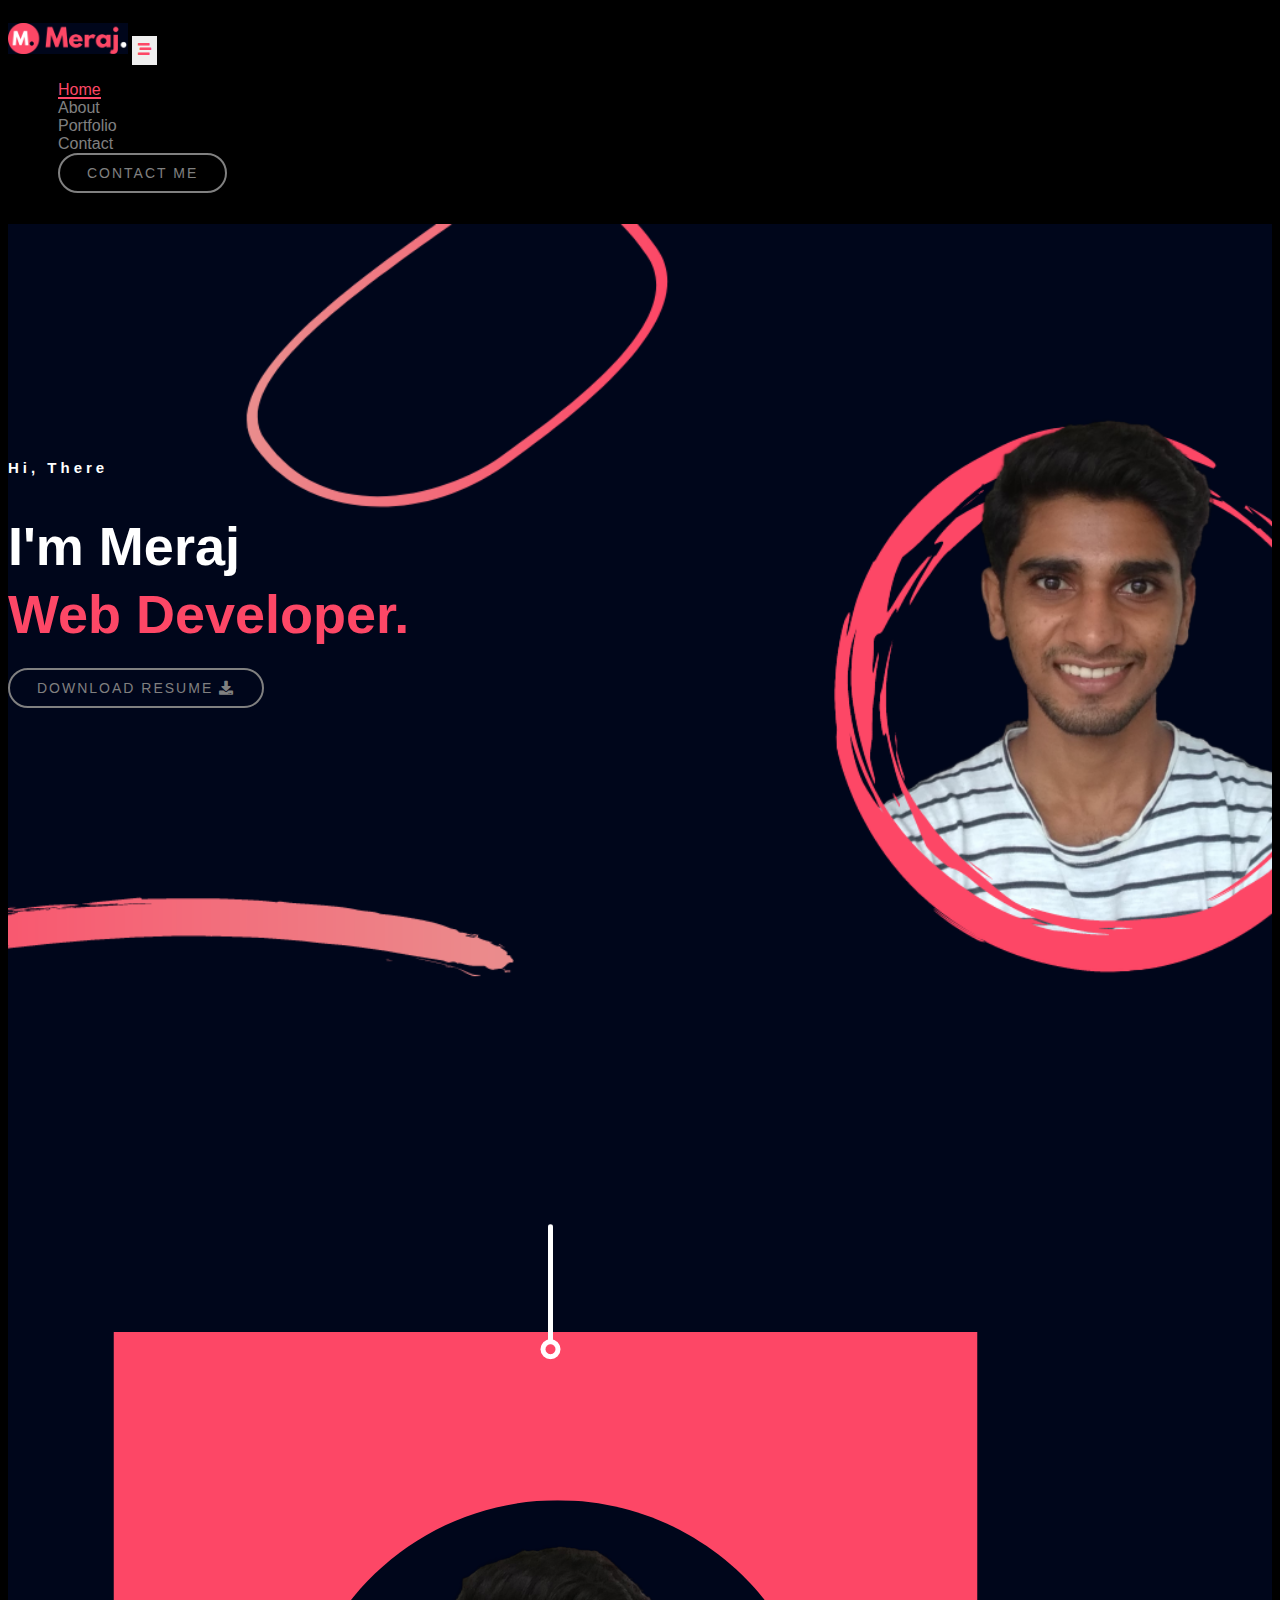
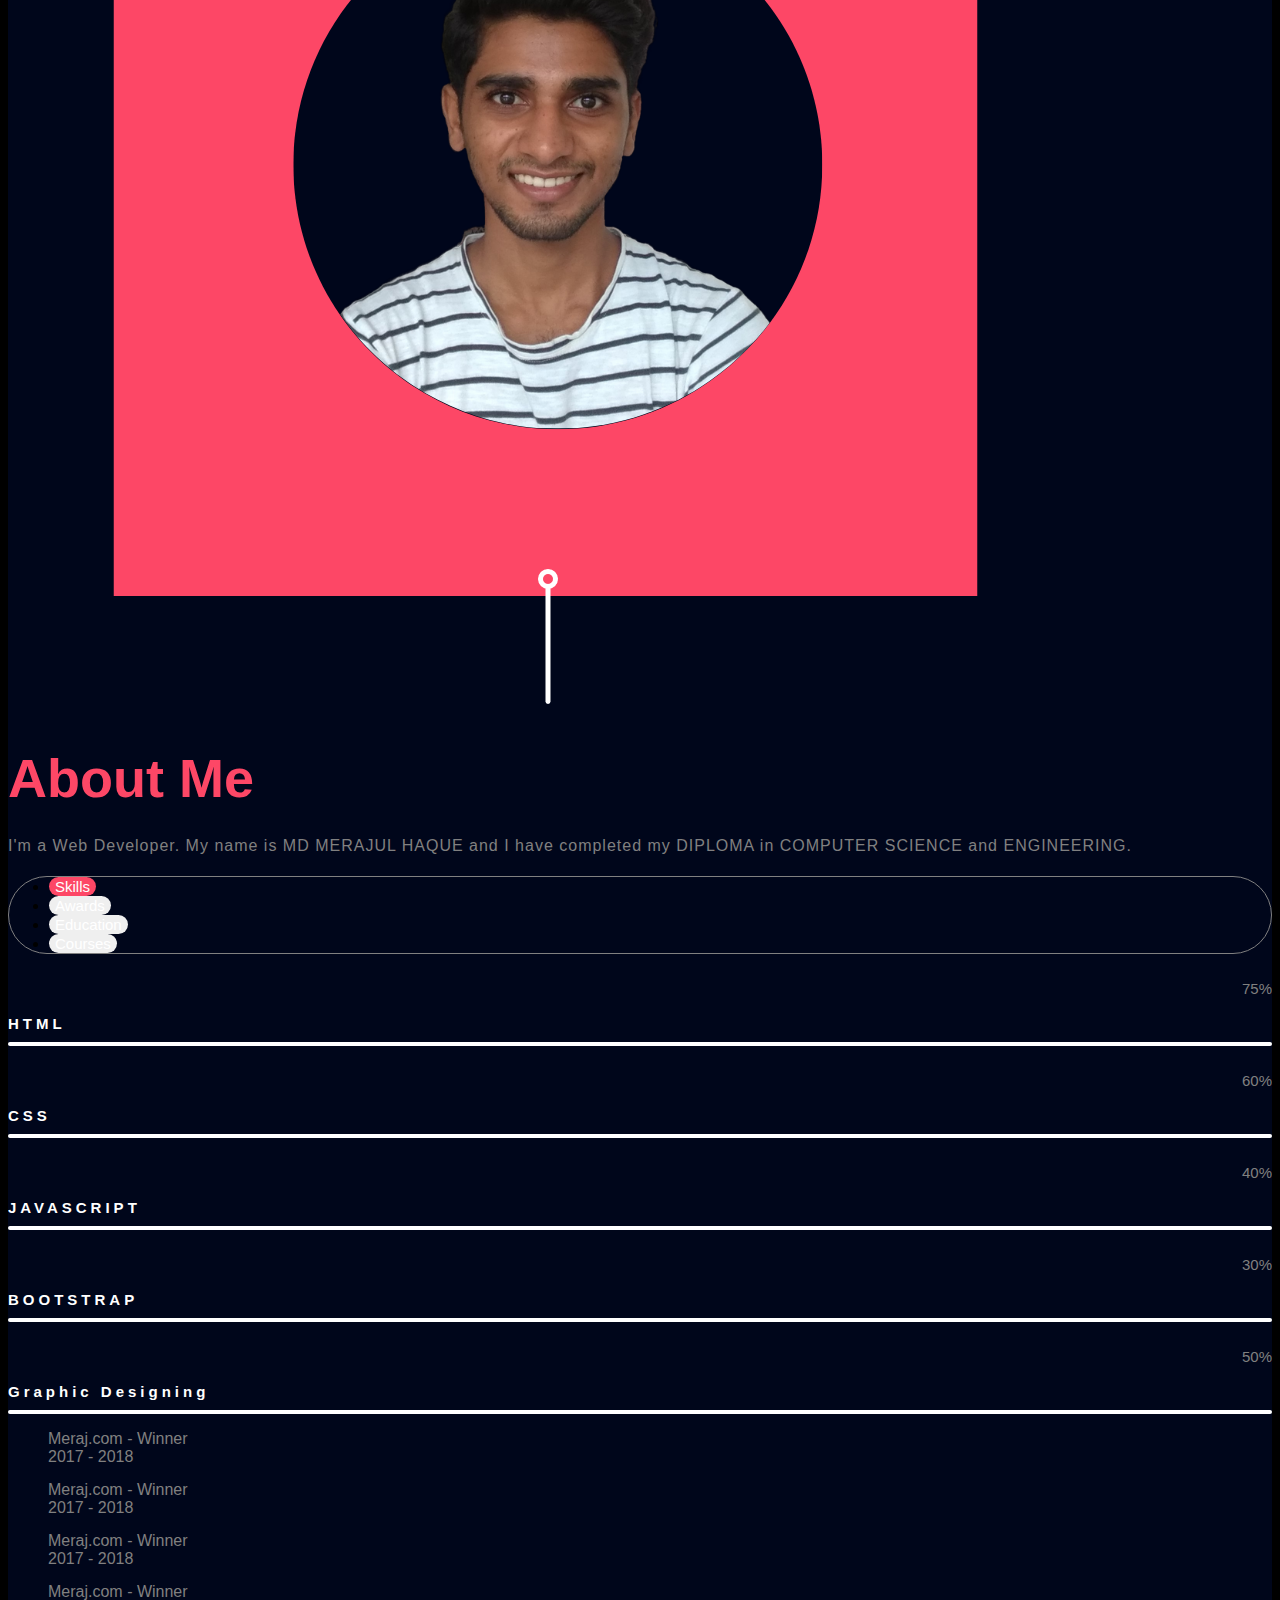
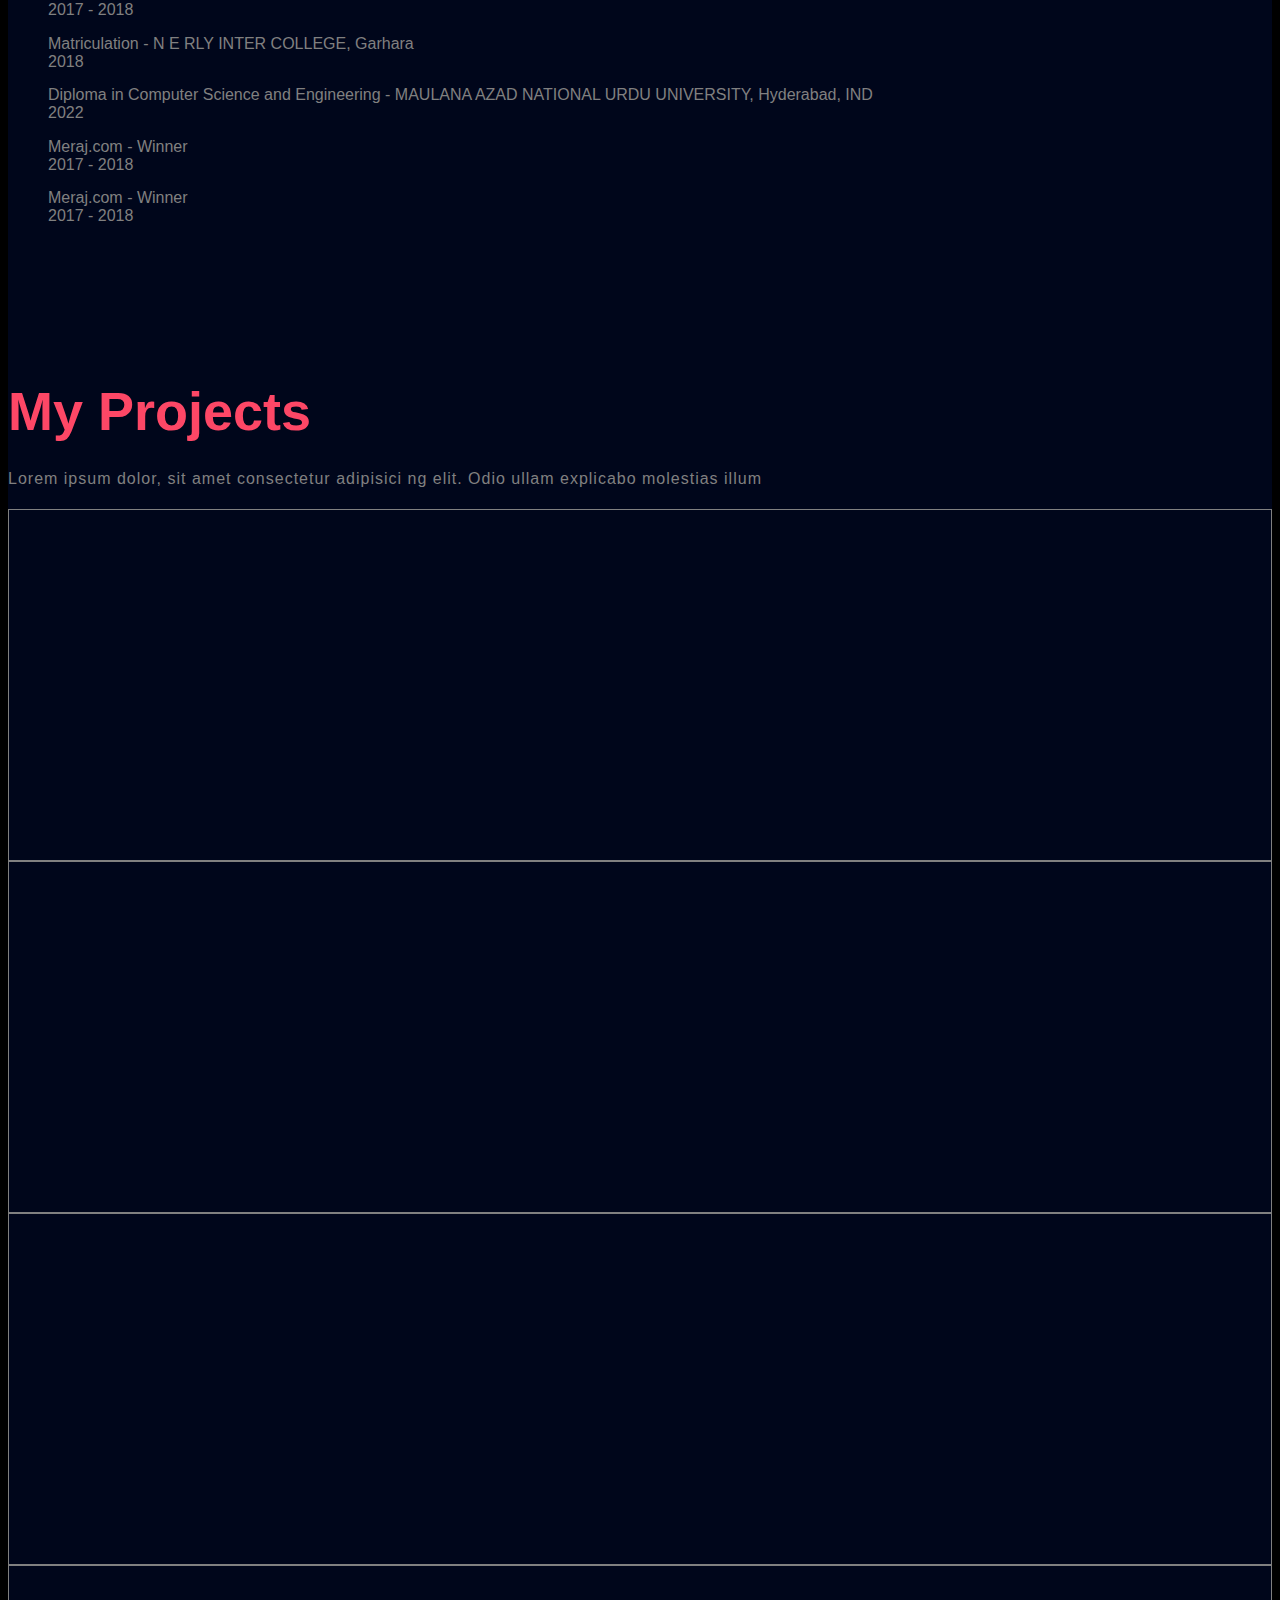
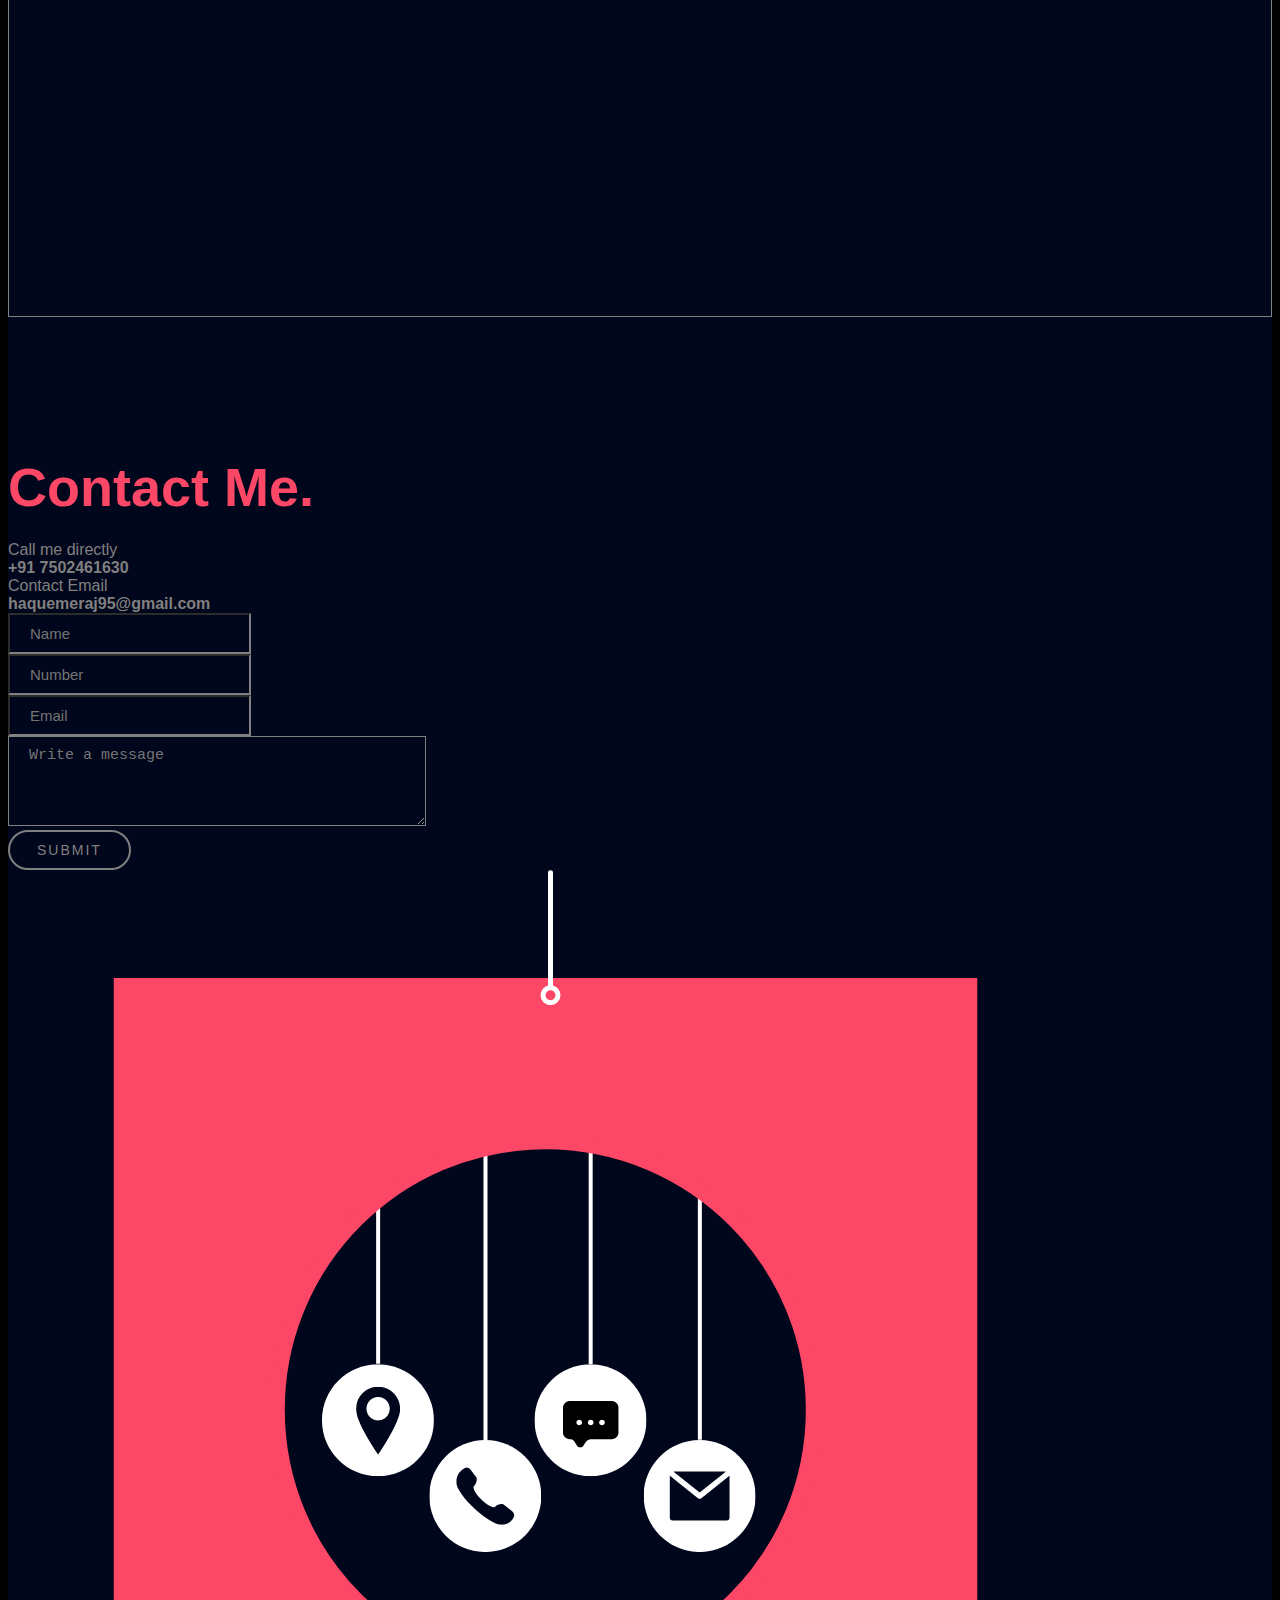
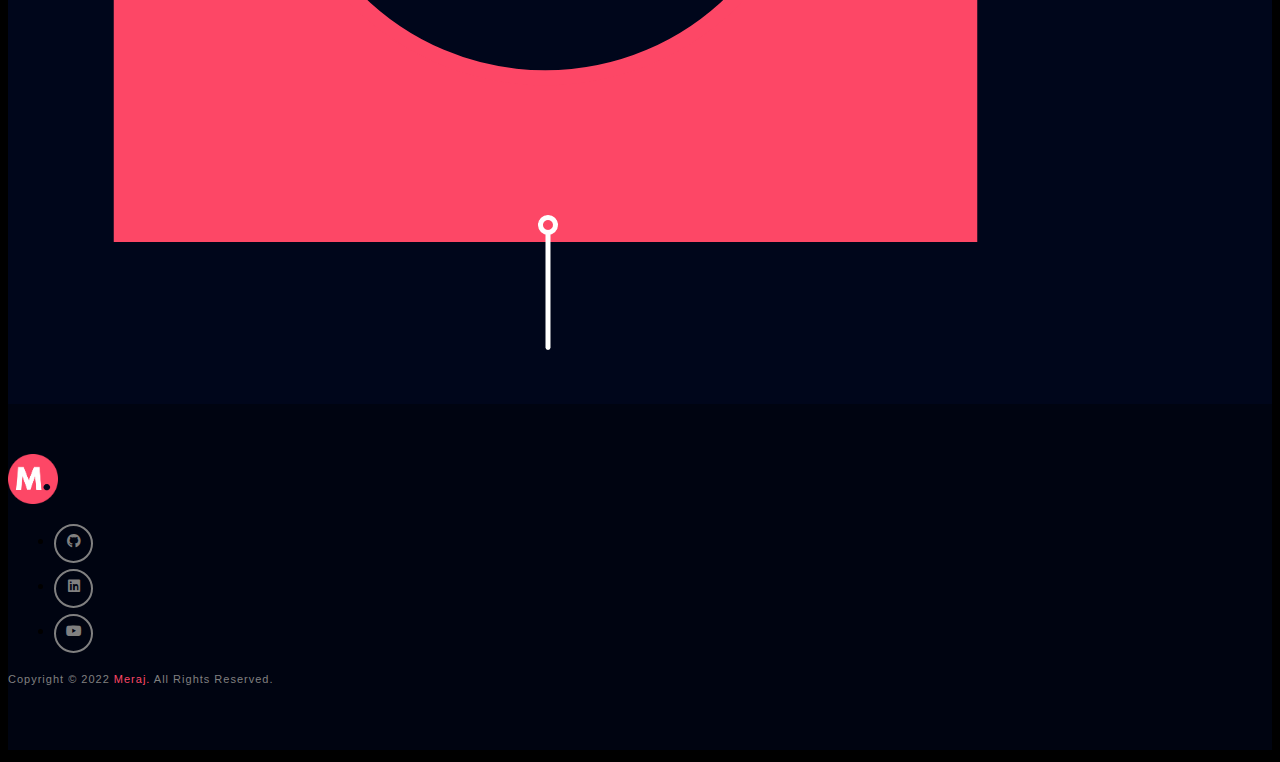
<file: index.html>
<!DOCTYPE html>
<html lang="en">

<head>
    <meta charset="UTF-8">
    <meta http-equiv="X-UA-Compatible" content="IE=edge">
    <meta name="viewport" content="width=device-width, initial-scale=1.0">
    <title>Meraj's Portfolio</title>

    <!-- FAVICON-->
    <link rel="icon" type="image/png" href="images/logo-fevicon.png">

    <!-- Bootstrap 5 CDN links -->
    <link href="https://cdn.jsdelivr.net/npm/bootstrap@5.1.3/dist/css/bootstrap.min.css" rel="stylesheet" integrity="sha384-1BmE4kWBq78iYhFldvKuhfTAU6auU8tT94WrHftjDbrCEXSU1oBoqyl2QvZ6jIW3" crossorigin="anonymous">
    <link rel="stylesheet" href="https://cdnjs.cloudflare.com/ajax/libs/font-awesome/5.15.4/css/all.min.css" integrity="sha512-1ycn6IcaQQ40/MKBW2W4Rhis/DbILU74C1vSrLJxCq57o941Ym01SwNsOMqvEBFlcgUa6xLiPY/NS5R+E6ztJQ==" crossorigin="anonymous" referrerpolicy="no-referrer"
    />

    <!-- Custom File's Link -->
    <link rel="stylesheet" href="css/style.css">
    <link rel="stylesheet" href="css/responsive-style.css">

</head>

<body data-bs-spy="scroll" data-bs-targets=".navbar" data-bs-offset="75">
    <!-- Navbar Section -->

    <header class="header_wrapper">
        <nav class="navbar navbar-expand-lg fixed-top">
            <div class="container">
                <a class="navbar-brand" href="#home">
                    <img src="images/meemProfile.png" class="img-fluid" alt="logo">
                </a>
                <button class="navbar-toggler" type="button" data-bs-toggle="collapse" data-bs-target="#navbarNavAltMarkup" aria-controls="navbarNavAltMarkup" aria-expanded="false" aria-label="Toggle navigation">

                <i class="fas fa-stream navbar-toggler-icon"></i>                

              </button>
                <div class="collapse navbar-collapse justify-content-end" id="navbarNavAltMarkup">
                    <ul class="navbar-nav menu-navbar-nav">
                        <li class="nav-item">
                            <a class="nav-link active" aria-current="page" href="#home">Home</a>
                        </li>
                        <li class="nav-item">
                            <a class="nav-link" href="#about">About</a>
                        </li>
                        <li class="nav-item">
                            <a class="nav-link" href="#portfolio">Portfolio</a>
                        </li>
                        <li class="nav-item">
                            <a class="nav-link" href="#contact">Contact</a>
                        </li>
                        <li class="nav-item mt-3 mt-lg-0">
                            <a class="main-btn" href="#contact">Contact Me</a>
                        </li>
                    </ul>
                </div>
            </div>
        </nav>
    </header>
    <!-- Navbar Section exit -->

    <!-- Bannerr Section -->

    <section id="home" class="banner_wrapper">
        <div class="container">
            <div class="row">
                <div class="col-sm-12 text-center text-md-start" </div>
                    <h6>Hi, There</h6>
                    <h1>I'm Meraj<br><span>Web Developer.</span></h1>
                    <div class="mt-4">
                        <a class="main-btn" href="">
                            Download Resume
                            <i class="fas fa-download"></i>
                        </a>
                    </div>

                </div>
            </div>
    </section>

    <!-- Bannerr Section exit -->

    <!--About Section -->
    <section id="about" class="about_wrapper">
        <div class="container">
            <div class="row justify-content-between align-items-center">
                <div class="col-lg-5 mb-4 mb-lg-0">
                    <img src="images/about.png" class="img-fluid rounded-3" alt="AboutMe">
                </div>

                <div class="col-lg-7 ps-lg-5 text-center text-lg-start">
                    <div class="my-3 mb-lg-0">
                        <h1><span>About Me</span></h1>
                        <p>I'm a Web Developer. My name is MD MERAJUL HAQUE and I have completed my DIPLOMA in COMPUTER SCIENCE and ENGINEERING.</p>

                    </div>
                    <div class="pt-4">

                        <ul class="nav nav-pills justify-content-center justify-content-lg-between  mb-3" id="pills-tab" role="tablist">

                            <li class="nav-item" role="presentation">
                                <button class="nav-link active" id="pills-skill-tab" data-bs-toggle="pill" data-bs-target="#pills-skill" type="button" role="tab" aria-controls="pills-skill" aria-selected="true">Skills</button>
                            </li>

                            <li class="nav-item" role="presentation">
                                <button class="nav-link" id="pills-award-tab" data-bs-toggle="pill" data-bs-target="#pills-award" type="button" role="tab" aria-controls="pills-award" aria-selected="false">Awards</button>
                            </li>

                            <li class="nav-item" role="presentation">
                                <button class="nav-link" id="pills-education-tab" data-bs-toggle="pill" data-bs-target="#pills-education" type="button" role="tab" aria-controls="pills-education" aria-selected="false">Education</button>
                            </li>

                            <li class="nav-item" role="presentation">
                                <button class="nav-link" id="pills-course-tab" data-bs-toggle="pill" data-bs-target="#pills-course" type="button" role="tab" aria-controls="pills-course" aria-selected="false">Courses</button>
                            </li>

                        </ul>

                        <div class="tab-content" id="pills-tabContent">

                            <div class="tab-pane fade show active" id="pills-skill" role="tabpanel" aria-labelledby="pills-skill-tab">
                                <div class="single-progress">
                                    <h6>HTML</h6>
                                    <div class="progress">
                                        <div class="progress-bar" role="progressbar" style="width: 75%" aria-valuenow="25" aria-valuemin="0" aria-valuemax="100"></div>
                                    </div>
                                    <span class="label">75%</span>
                                </div>
                                <div class="single-progress">
                                    <h6>CSS</h6>
                                    <div class="progress">
                                        <div class="progress-bar" role="progressbar" style="width: 60%" aria-valuenow="25" aria-valuemin="0" aria-valuemax="100"></div>
                                    </div>
                                    <span class="label">60%</span>
                                </div>
                                <div class="single-progress">
                                    <h6>JAVASCRIPT</h6>
                                    <div class="progress">
                                        <div class="progress-bar" role="progressbar" style="width: 40%" aria-valuenow="25" aria-valuemin="0" aria-valuemax="100"></div>
                                    </div>
                                    <span class="label">40%</span>
                                </div>
                                <div class="single-progress">
                                    <h6>BOOTSTRAP</h6>
                                    <div class="progress">
                                        <div class="progress-bar" role="progressbar" style="width: 30%" aria-valuenow="25" aria-valuemin="0" aria-valuemax="100"></div>
                                    </div>
                                    <span class="label">30%</span>

                                </div>
                                <div class="single-progress">
                                    <h6>Graphic Designing</h6>
                                    <div class="progress">
                                        <div class="progress-bar" role="progressbar" style="width: 50%" aria-valuenow="25" aria-valuemin="0" aria-valuemax="100"></div>
                                    </div>
                                    <span class="label">50%</span>

                                </div>
                            </div>

                            <div class="tab-pane fade" id="pills-award" role="tabpanel" aria-labelledby="pills-award-tab">
                                <ul class="text-start ps-0">
                                    <li>
                                        <a href="#">Meraj.com
                                        <span>- Winner</span></a>2017 - 2018
                                    </li>
                                    <li>
                                        <a href="#">Meraj.com
                                        <span>- Winner</span></a>2017 - 2018
                                    </li>
                                    <li>
                                        <a href="#">Meraj.com
                                        <span>- Winner</span></a>2017 - 2018
                                    </li>
                                    <li>
                                        <a href="#">Meraj.com
                                        <span>- Winner</span></a>2017 - 2018
                                    </li>
                                </ul>
                            </div>

                            <div class="tab-pane fade" id="pills-education" role="tabpanel" aria-labelledby="pills-education-tab">
                                <ul class="text-start ps-0">
                                    <li>
                                        <a href="#">Matriculation
                                        <span>- N E RLY INTER COLLEGE, Garhara</span></a>2018
                                    </li>
                                    <li>
                                        <a href="#">Diploma in Computer Science and Engineering 
                                        <span>- MAULANA AZAD NATIONAL URDU UNIVERSITY, Hyderabad, IND</span></a>2022
                                    </li>

                                </ul>
                            </div>

                            <div class="tab-pane fade" id="pills-course" role="tabpanel" aria-labelledby="pills-course-tab">
                                <ul class="text-start ps-0">
                                    <li>
                                        <a href="#">Meraj.com
                                        <span>- Winner</span></a>2017 - 2018
                                    </li>
                                    <li>
                                        <a href="#">Meraj.com
                                        <span>- Winner</span></a>2017 - 2018
                                    </li>
                                </ul>
                            </div>

                        </div>

                    </div>
                </div>
            </div>
        </div>

    </section>


    <!-- About Section exit -->

    <!-- Portfolio Section -->

    <section id="portfolio" class="portfolio_wrapper">
        <div class="container">
            <div class="row">
                <div class="col-sm-12 text-center mb-4">
                    <div class="my-3 mb-lg-0">
                        <h1><span>My Projects</span></h1>
                        <p>Lorem ipsum dolor, sit amet consectetur adipisici ng elit. Odio ullam explicabo molestias illum </p>

                    </div>
                </div>

            </div>
            <div class="row">
                <div class="col-lg-3 col-mb-6 mb-4">
                    <a href="/projects/graphicD.html">
                        <div class="card p-0">
                            <span style="background-image: url('./images/portfolio1.jpeg');">

                        </span>
                        </div>
                    </a>
                </div>
                <div class="col-lg-3 col-mb-6 mb-4">
                    <a href="https://haque9570.github.io/BlueRythmMMH.github.io/">
                        <div class="card p-0">
                            <span style="background-image: url('./images/portfolio2.jpeg');">

                        </span>
                        </div>
                    </a>
                </div>
                <div class="col-lg-3 col-mb-6 mb-4">
                    <a href="#home">
                        <div class="card p-0">
                            <span style="background-image: url('./images/pj1.jpeg');">

                        </span>
                        </div>
                    </a>
                </div>
                <div class="col-lg-3 col-mb-6 mb-4">
                    <a href="#home">
                        <div class="card p-0">
                            <span style="background-image: url('./images/pj1.jpeg');">

                        </span>
                        </div>
                    </a>
                </div>

            </div>
        </div>

    </section>

    <!-- Portfolio Section exit -->

    <!-- Contact Section -->
    <section id="contact" class="contact_wrapper">
        <div class="container">
            <div class="row justify-content-between align-items-center">
                <div class="col-lg-6 order-2 order-lg-1 pe-lg-5 text-lg-start text-center">
                    <h1><span>Contact Me.</span></h1>
                    <div class="row call_details mb-4">
                        <label class="col-sm-3 col-lg-4">Call me directly</label>

                        <div class="col-sm-9 col-lg-8 mb-3 mb-lg-2 text-md-start">
                            <a href="javascript:void(0)">+91 7502461630</a>
                        </div>

                        <label class="col-sm-3 col-lg4">Contact Email</label>

                        <div class="col-sm-9 col-lg-8 mb-3 mb-lg-2 text-md-start">
                            <a href="mailto:haquemeraj95@gmail.com">haquemeraj95@gmail.com</a>
                        </div>
                    </div>
                    <form>
                        <div class="mb-4">
                            <input type="text" class="form-control" placeholder="Name" autocomplete="off">
                        </div>

                        <div class="mb-4">
                            <input type="number" class="form-control" placeholder="Number" autocomplete="off">
                        </div>

                        <div class="mb-4">
                            <input type="email" class="form-control" placeholder="Email" autocomplete="off">
                        </div>

                        <div class="mb-4">
                            <textarea class="form-control" id="message" cols="40" rows="4" placeholder="Write a message" autocomplete="off"></textarea>
                        </div>
                        <button type="submit" class="main-btn">
                            Submit
                        </button>
                    </form>
                </div>
                <div class="col-lg-6 order-1 mb-4 order-lg-1 mb-lg-0">
                    <img src="./images/contact.png" alt="ContactImg" class="img-fluid">
                </div>
            </div>

        </div>

    </section>


    <!-- Contact Section exit -->

    <!-- Footer Section -->

    <section id="contact" class="footer_wrapper mt-3 mt-md-0">
        <div class="container">
            <div class="row align-items-center">
                <div class="col-lg-4 col-md-6 text-center text-md-start">
                    <div class="footer-logo mb-3 mb-md-0">
                        <a href="projects/graphicD.html">
                            <img src="./images/logo.png" alt="">
                        </a>
                    </div>
                </div>
                <div class="col-lg-4 col-md-6">
                    <ul class="list-unstyled d-flex justify-content-center justify-content-md-end
                     justify-content-lg-center social-icon mb-3 mb-md-0">
                        <li>
                            <a href="#home"><i class="fab fa-github"></i></a>
                        </li>
                        <li>
                            <a href="#home"><i class="fab fa-linkedin"></i></a>
                        </li>
                        <li>
                            <a href="#home"><i class="fab fa-youtube"></i></a>
                        </li>
                    </ul>
                </div>
                <div class="col-lg-4 col-md-12">
                    <div class="copyright-text text-lg-start text-center mb-3 mb-lg-0">
                        <p class="mb-0">Copyright © 2022 <a href="#home">Meraj. </a>All Rights Reserved.

                        </p>
                    </div>
                </div>
            </div>

        </div>
    </section>

    <!-- Footer Section exit-->



    <!-- Bootstrap 5 Js CDN links -->
    <script src="https://cdn.jsdelivr.net/npm/@popperjs/core@2.10.2/dist/umd/popper.min.js" integrity="sha384-7+zCNj/IqJ95wo16oMtfsKbZ9ccEh31eOz1HGyDuCQ6wgnyJNSYdrPa03rtR1zdB" crossorigin="anonymous"></script>
    <script src="https://cdn.jsdelivr.net/npm/bootstrap@5.1.3/dist/js/bootstrap.min.js" integrity="sha384-QJHtvGhmr9XOIpI6YVutG+2QOK9T+ZnN4kzFN1RtK3zEFEIsxhlmWl5/YESvpZ13" crossorigin="anonymous"></script>

    <!-- Custom Js link -->
    <script src="js/main.js"></script>
</body>

</html>
</file>
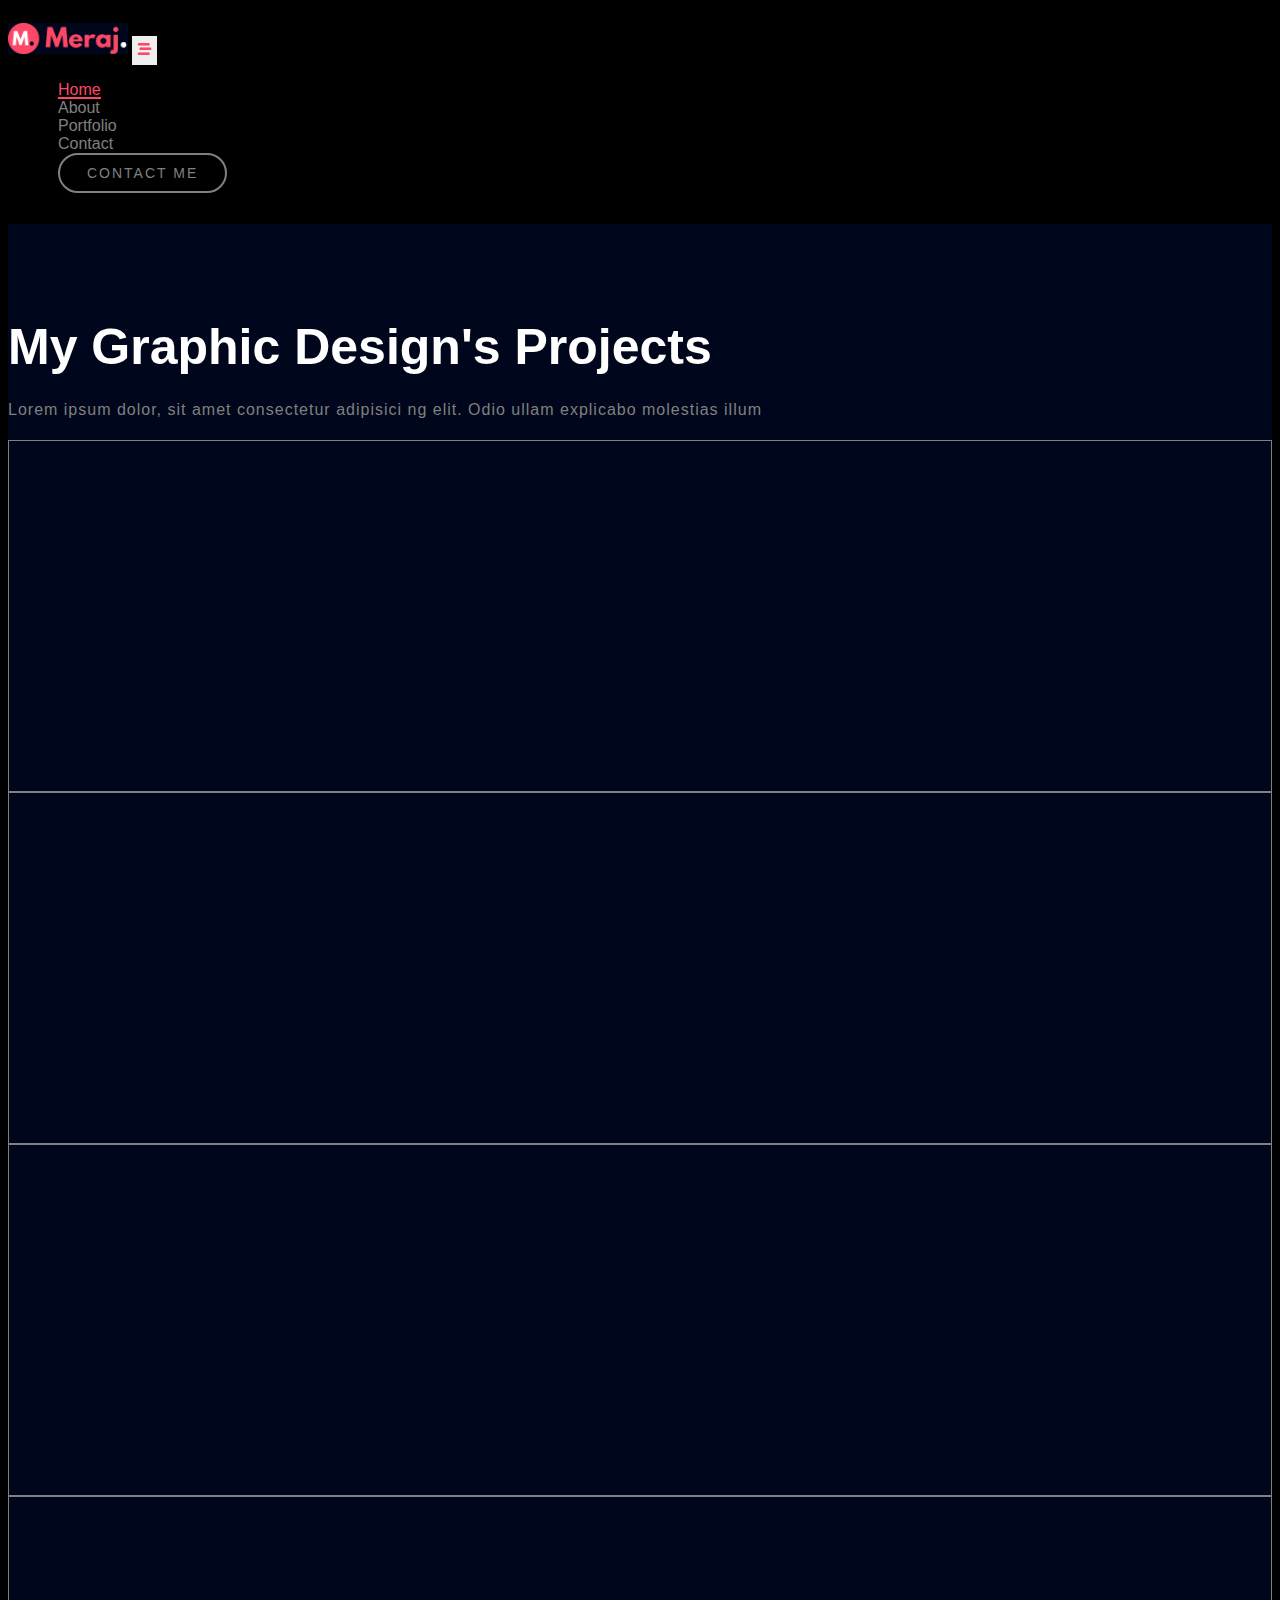
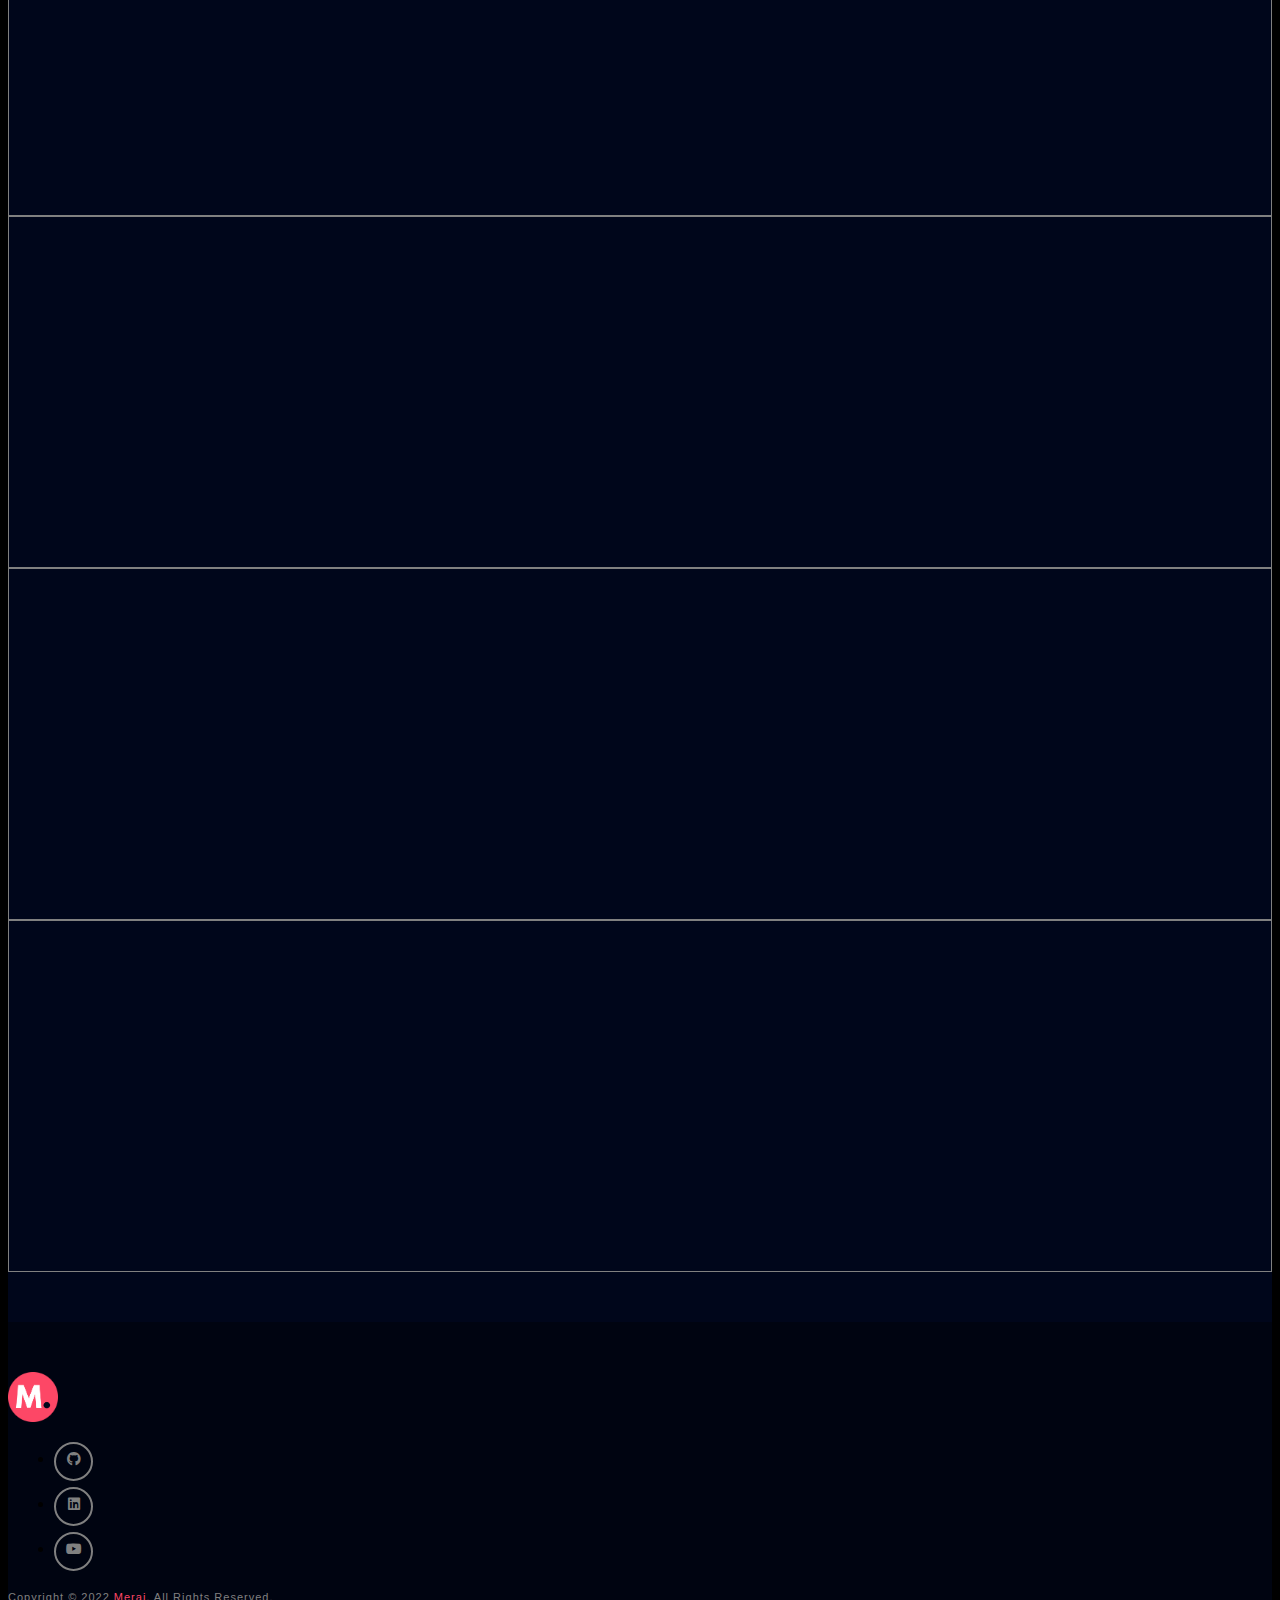
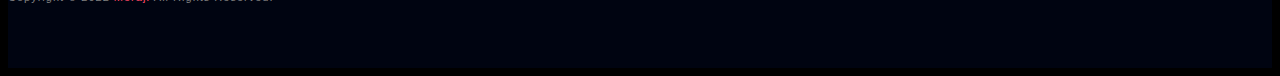
<file: graphicD.html>
<!DOCTYPE html>
<html lang="en">

<head>
    <meta charset="UTF-8">
    <meta http-equiv="X-UA-Compatible" content="IE=edge">
    <meta name="viewport" content="width=device-width, initial-scale=1.0">
    <title>Meraj's Portfolio</title>

    <!-- FAVICON-->
    <link rel="icon" type="image/png" href="./images/logo-fevicon.png">

    <!-- Bootstrap 5 CDN links -->
    <link href="https://cdn.jsdelivr.net/npm/bootstrap@5.1.3/dist/css/bootstrap.min.css" rel="stylesheet" integrity="sha384-1BmE4kWBq78iYhFldvKuhfTAU6auU8tT94WrHftjDbrCEXSU1oBoqyl2QvZ6jIW3" crossorigin="anonymous">
    <link rel="stylesheet" href="https://cdnjs.cloudflare.com/ajax/libs/font-awesome/5.15.4/css/all.min.css" integrity="sha512-1ycn6IcaQQ40/MKBW2W4Rhis/DbILU74C1vSrLJxCq57o941Ym01SwNsOMqvEBFlcgUa6xLiPY/NS5R+E6ztJQ==" crossorigin="anonymous" referrerpolicy="no-referrer"
    />

    <!-- Custom File's Link -->
    <link rel="stylesheet" href="/css/style.css">
    <link rel="stylesheet" href="/css/responsive-style.css">

</head>

<body data-bs-spy="scroll" data-bs-targets=".navbar" data-bs-offset="75">
    <!-- Navbar Section -->

    <header class="header_wrapper">
        <nav class="navbar navbar-expand-lg fixed-top">
            <div class="container">
                <a class="navbar-brand" href="/index.html">
                    <img src="../images/meemProfile.png" class="img-fluid" alt="logo">
                </a>
                <button class="navbar-toggler" type="button" data-bs-toggle="collapse" data-bs-target="#navbarNavAltMarkup" aria-controls="navbarNavAltMarkup" aria-expanded="false" aria-label="Toggle navigation">

                <i class="fas fa-stream navbar-toggler-icon"></i>                

              </button>
                <div class="collapse navbar-collapse justify-content-end" id="navbarNavAltMarkup">
                    <ul class="navbar-nav menu-navbar-nav">
                        <li class="nav-item">
                            <a class="nav-link active" aria-current="page" href="/index.html">Home</a>
                        </li>
                        <li class="nav-item">
                            <a class="nav-link" href="/index.html">About</a>
                        </li>
                        <li class="nav-item">
                            <a class="nav-link" href="/index.html">Portfolio</a>
                        </li>
                        <li class="nav-item">
                            <a class="nav-link" href="/index.html">Contact</a>
                        </li>
                        <li class="nav-item mt-3 mt-lg-0">
                            <a class="main-btn" href="/index.html">Contact Me</a>
                        </li>
                    </ul>
                </div>
            </div>
        </nav>
    </header>
    <!-- Navbar Section exit -->

    <!-- Portfolio Section -->

    <section id="portfolio" class="portfolio_wrapper">
        <div class="container">
            <div class="row">
                <div class="col-sm-12 text-center mb-4">
                    <div class="my-3 mb-lg-0">
                        <h2><span>My Graphic Design's Projects</span></h2>
                        <p>Lorem ipsum dolor, sit amet consectetur adipisici ng elit. Odio ullam explicabo molestias illum </p>

                    </div>
                </div>

            </div>
            <div class="row">
                <div class="col-lg-3 col-mb-6 mb-4">
                    <div class="card p-0">
                        <span style="background-image: url('../images/GraphicD/1.png');">

                        </span>
                    </div>
                    </a>
                </div>
                <div class="col-lg-3 col-mb-6 mb-4">
                    <div class="card p-0">
                        <span style="background-image: url('../images/GraphicD/2.jpeg');">

                        </span>
                    </div>
                    </a>
                </div>
                <div class="col-lg-3 col-mb-6 mb-4">

                    <div class="card p-0">
                        <span style="background-image: url('../images/GraphicD/3.jpeg');">

                        </span>
                    </div>
                    </a>
                </div>
                <div class="col-lg-3 col-mb-6 mb-4">
                    <div class="card p-0">
                        <span style="background-image: url('../images/GraphicD/4.jpeg');">

                        </span>
                    </div>
                    </a>
                </div>
                <div class="col-lg-3 col-mb-6 mb-4">
                    <div class="card p-0">
                        <span style="background-image: url('../images/GraphicD/5.jpeg');">

                    </span>
                    </div>
                    </a>
                </div>
                <div class="col-lg-3 col-mb-6 mb-4">
                    <div class="card p-0">
                        <span style="background-image: url('../images/GraphicD/6.jpeg');">

                    </span>
                    </div>
                    </a>
                </div>
                <div class="col-lg-3 col-mb-6 mb-4">

                    <div class="card p-0">
                        <span style="background-image: url('../images/GraphicD/7.jpeg');">

                    </span>
                    </div>
                    </a>
                </div>
                <div class="col-lg-3 col-mb-6 mb-4">
                    <div class="card p-0">
                        <span style="background-image: url('../images/GraphicD/8.jpeg');">

                    </span>
                    </div>
                    </a>
                </div>
                <div class="col-lg-3 col-mb-6 mb-4">
                    <div class="card p-0">
                        <span style="background-image: url('../images/GraphicD/9.jpeg');">

                        </span>
                    </div>
                    </a>
                </div>
                <div class="col-lg-3 col-mb-6 mb-4">
                    <div class="card p-0">
                        <span style="background-image: url('../images/GraphicD/10.jpeg');">

                        </span>
                    </div>
                    </a>
                </div>
                <div class="col-lg-3 col-mb-6 mb-4">

                    <div class="card p-0">
                        <span style="background-image: url('../images/GraphicD/11.jpeg');">

                        </span>
                    </div>
                    </a>
                </div>
                <div class="col-lg-3 col-mb-6 mb-4">
                    <div class="card p-0">
                        <span style="background-image: url('../images/GraphicD/12.jpeg');">

                        </span>
                    </div>
                    </a>
                </div>
                <div class="col-lg-3 col-mb-6 mb-4">
                    <div class="card p-0">
                        <span style="background-image: url('../images/GraphicD/13.jpeg');">

                    </span>
                    </div>
                    </a>
                </div>
                <div class="col-lg-3 col-mb-6 mb-4">
                    <div class="card p-0">
                        <span style="background-image: url('../images/GraphicD/14.jpeg');">

                    </span>
                    </div>
                    </a>
                </div>
                <div class="col-lg-3 col-mb-6 mb-4">

                    <div class="card p-0">
                        <span style="background-image: url('../images/GraphicD/15.jpeg');">

                    </span>
                    </div>
                    </a>
                </div>
                <div class="col-lg-3 col-mb-6 mb-4">
                    <div class="card p-0">
                        <span style="background-image: url('../images/GraphicD/16.png');">

                    </span>
                    </div>
                    </a>
                </div>
            </div>
        </div>

    </section>

    <!-- Portfolio Section exit -->
    <!-- Footer Section -->

    <section id="contact" class="footer_wrapper mt-3 mt-md-0">
        <div class="container">
            <div class="row align-items-center">
                <div class="col-lg-4 col-md-6 text-center text-md-start">
                    <div class="footer-logo mb-3 mb-md-0">
                        <img src="../images/logo.png" alt="">
                        </a>
                    </div>
                </div>
                <div class="col-lg-4 col-md-6">
                    <ul class="list-unstyled d-flex justify-content-center justify-content-md-end
                                         justify-content-lg-center social-icon mb-3 mb-md-0">
                        <li>
                            <a href="#home"><i class="fab fa-github"></i></a>
                        </li>
                        <li>
                            <a href="#home"><i class="fab fa-linkedin"></i></a>
                        </li>
                        <li>
                            <a href="#home"><i class="fab fa-youtube"></i></a>
                        </li>
                    </ul>
                </div>
                <div class="col-lg-4 col-md-12">
                    <div class="copyright-text text-lg-start text-center mb-3 mb-lg-0">
                        <p class="mb-0">Copyright © 2022 <a href="#home">Meraj. </a>All Rights Reserved.

                        </p>
                    </div>
                </div>
            </div>

        </div>
    </section>

    <!-- Footer Section exit-->



    <!-- Bootstrap 5 Js CDN links -->
    <script src="https://cdn.jsdelivr.net/npm/@popperjs/core@2.10.2/dist/umd/popper.min.js" integrity="sha384-7+zCNj/IqJ95wo16oMtfsKbZ9ccEh31eOz1HGyDuCQ6wgnyJNSYdrPa03rtR1zdB" crossorigin="anonymous"></script>
    <script src="https://cdn.jsdelivr.net/npm/bootstrap@5.1.3/dist/js/bootstrap.min.js" integrity="sha384-QJHtvGhmr9XOIpI6YVutG+2QOK9T+ZnN4kzFN1RtK3zEFEIsxhlmWl5/YESvpZ13" crossorigin="anonymous"></script>

    <!-- Custom Js link -->
    <script src="../js/main.js"></script>
</body>

</html>
</file>
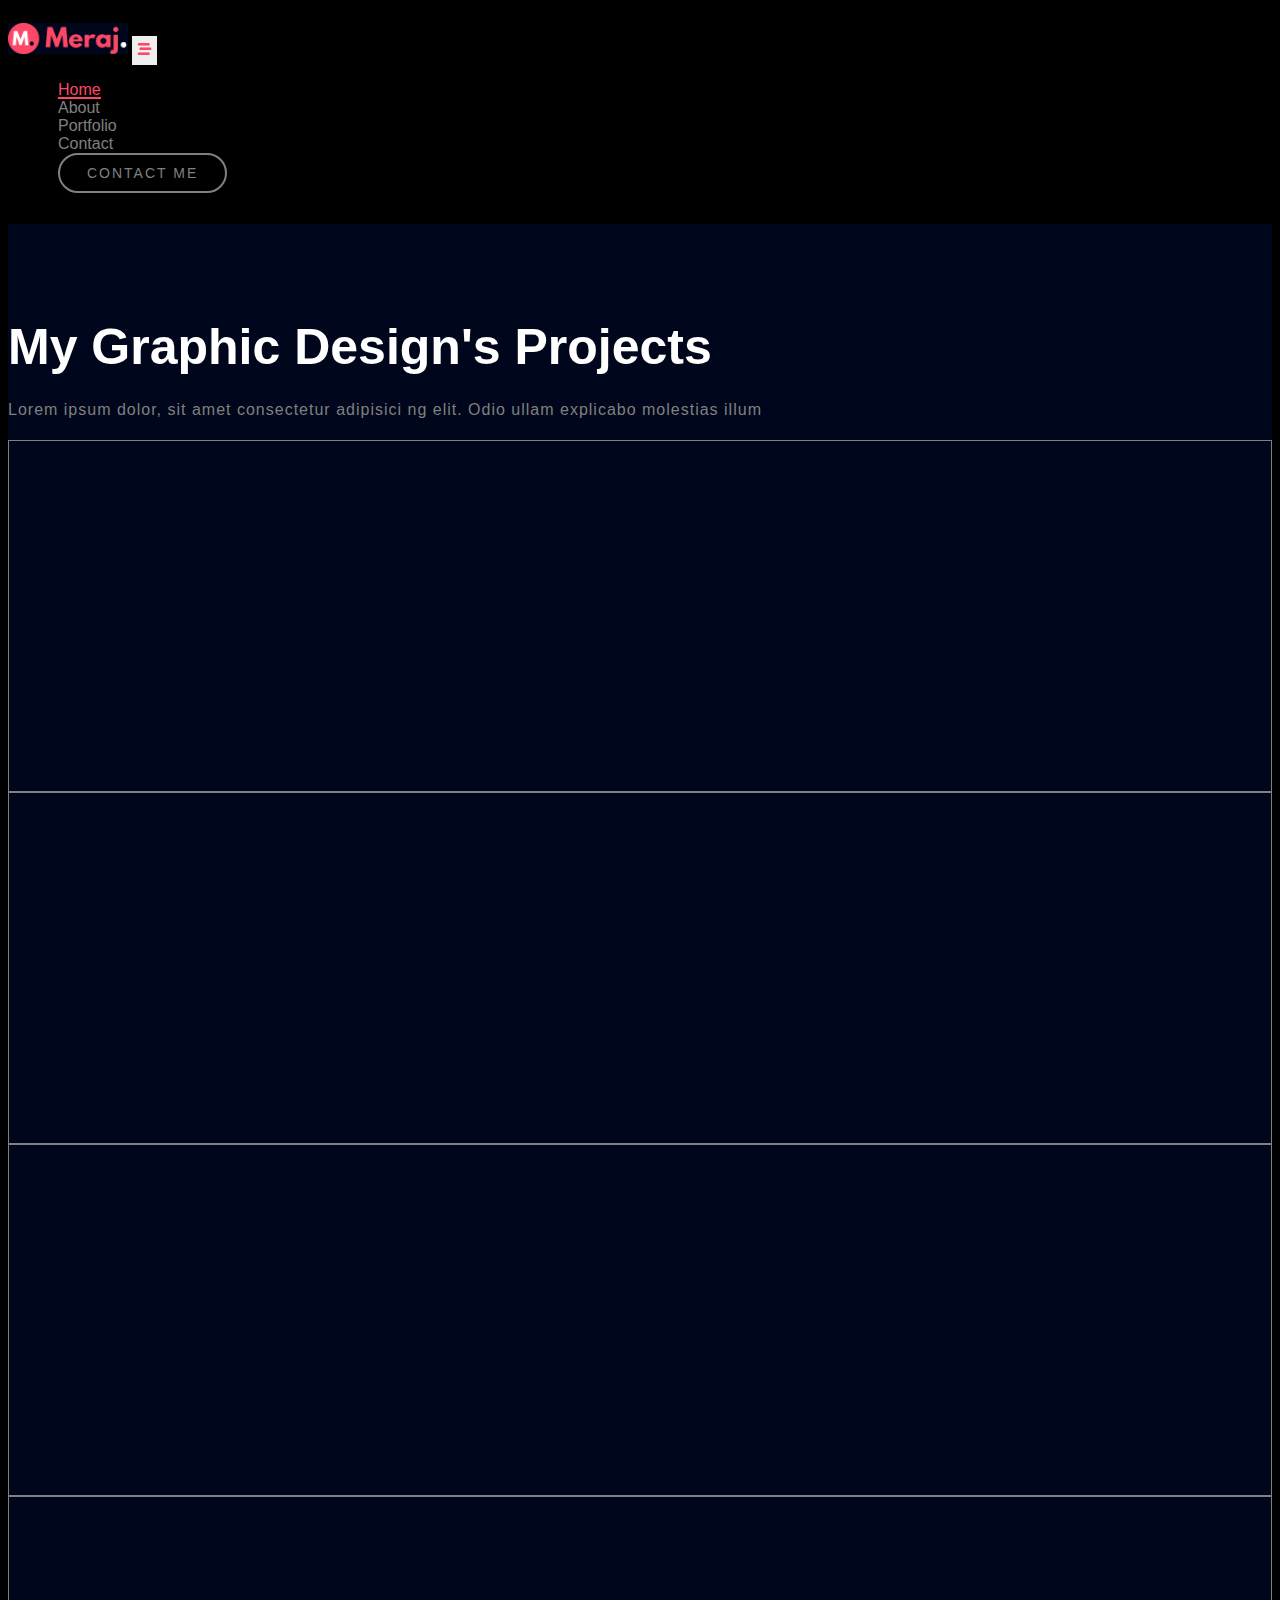
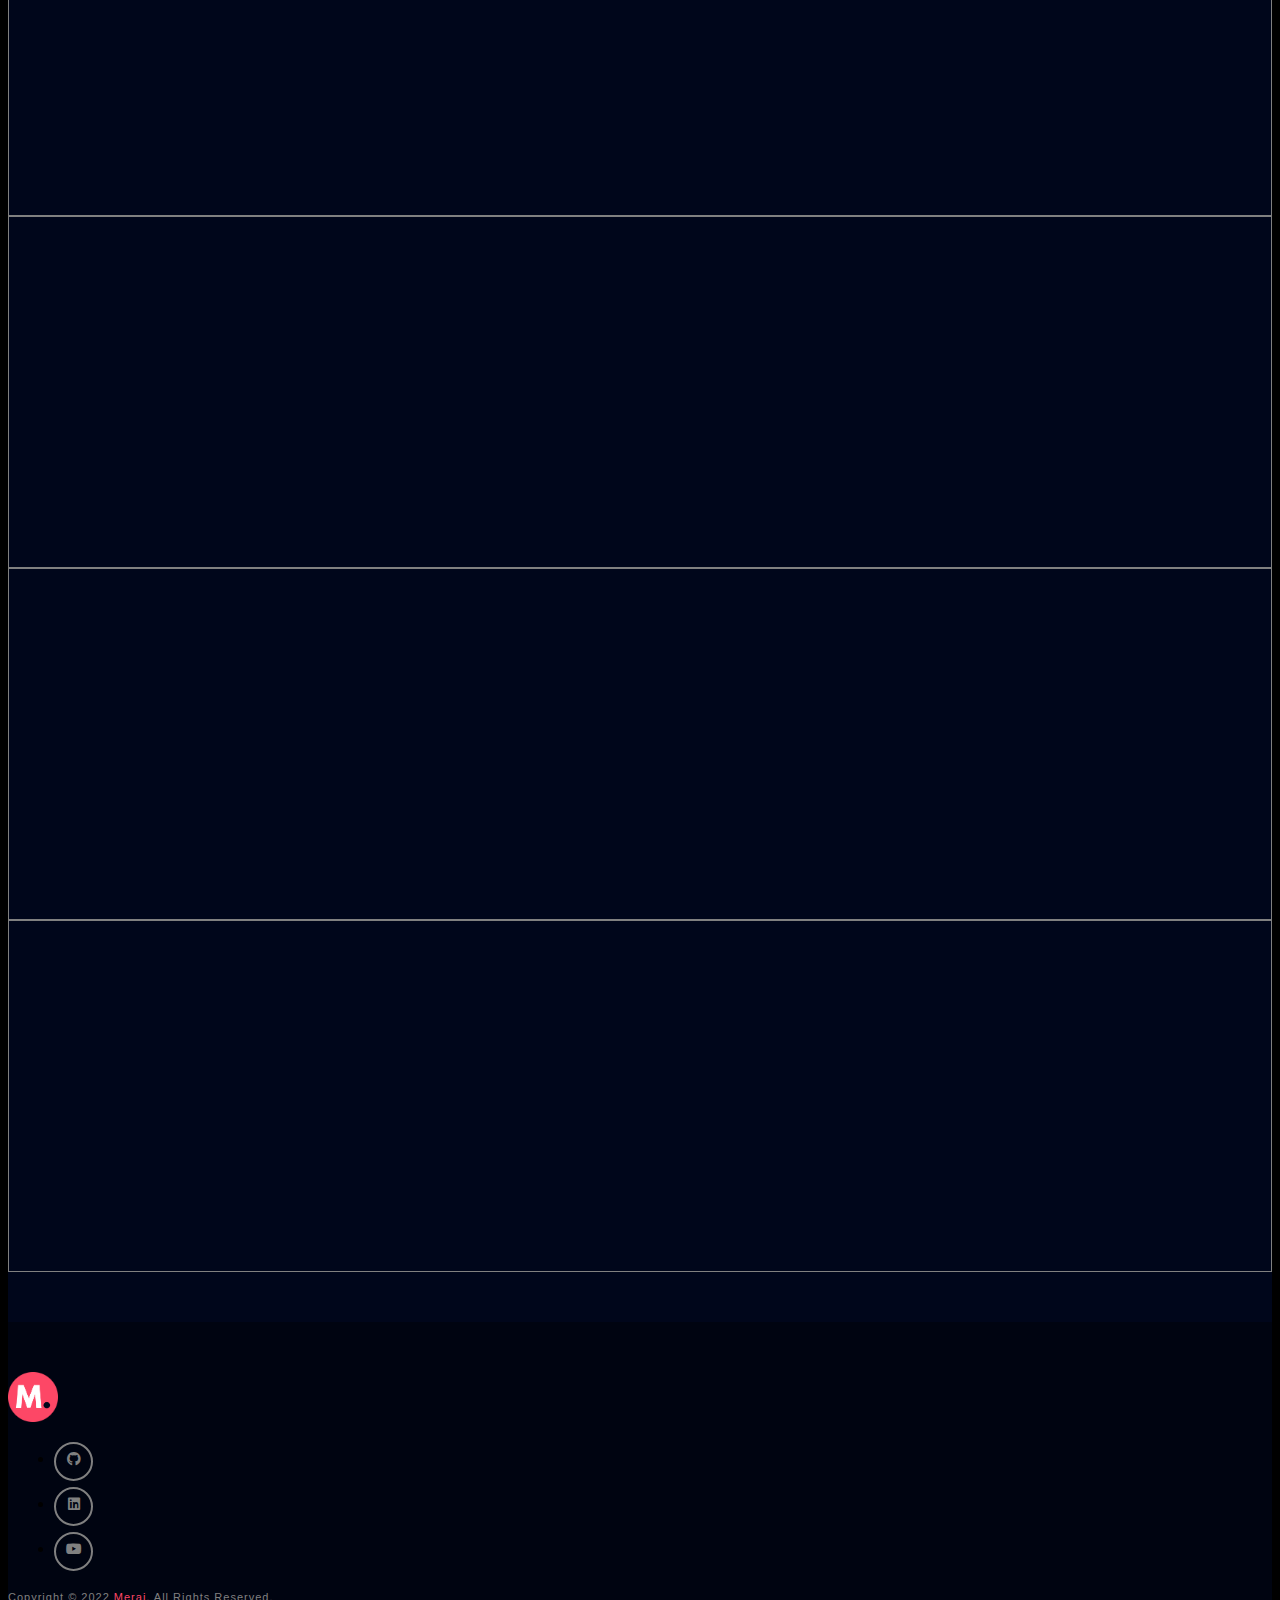
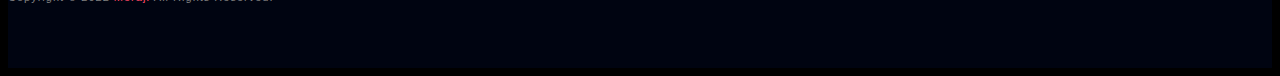
<file: projects/graphicD.html>
<!DOCTYPE html>
<html lang="en">

<head>
    <meta charset="UTF-8">
    <meta http-equiv="X-UA-Compatible" content="IE=edge">
    <meta name="viewport" content="width=device-width, initial-scale=1.0">
    <title>Meraj's Portfolio</title>

    <!-- FAVICON-->
    <link rel="icon" type="image/png" href="../images/logo-fevicon.png">

    <!-- Bootstrap 5 CDN links -->
    <link href="https://cdn.jsdelivr.net/npm/bootstrap@5.1.3/dist/css/bootstrap.min.css" rel="stylesheet" integrity="sha384-1BmE4kWBq78iYhFldvKuhfTAU6auU8tT94WrHftjDbrCEXSU1oBoqyl2QvZ6jIW3" crossorigin="anonymous">
    <link rel="stylesheet" href="https://cdnjs.cloudflare.com/ajax/libs/font-awesome/5.15.4/css/all.min.css" integrity="sha512-1ycn6IcaQQ40/MKBW2W4Rhis/DbILU74C1vSrLJxCq57o941Ym01SwNsOMqvEBFlcgUa6xLiPY/NS5R+E6ztJQ==" crossorigin="anonymous" referrerpolicy="no-referrer"
    />

    <!-- Custom File's Link -->
    <link rel="stylesheet" href="/css/style.css">
    <link rel="stylesheet" href="/css/responsive-style.css">

</head>

<body data-bs-spy="scroll" data-bs-targets=".navbar" data-bs-offset="75">
    <!-- Navbar Section -->

    <header class="header_wrapper">
        <nav class="navbar navbar-expand-lg fixed-top">
            <div class="container">
                <a class="navbar-brand" href="/index.html">
                    <img src="../images/meemProfile.png" class="img-fluid" alt="logo">
                </a>
                <button class="navbar-toggler" type="button" data-bs-toggle="collapse" data-bs-target="#navbarNavAltMarkup" aria-controls="navbarNavAltMarkup" aria-expanded="false" aria-label="Toggle navigation">

                <i class="fas fa-stream navbar-toggler-icon"></i>                

              </button>
                <div class="collapse navbar-collapse justify-content-end" id="navbarNavAltMarkup">
                    <ul class="navbar-nav menu-navbar-nav">
                        <li class="nav-item">
                            <a class="nav-link active" aria-current="page" href="/index.html">Home</a>
                        </li>
                        <li class="nav-item">
                            <a class="nav-link" href="/index.html">About</a>
                        </li>
                        <li class="nav-item">
                            <a class="nav-link" href="/index.html">Portfolio</a>
                        </li>
                        <li class="nav-item">
                            <a class="nav-link" href="/index.html">Contact</a>
                        </li>
                        <li class="nav-item mt-3 mt-lg-0">
                            <a class="main-btn" href="/index.html">Contact Me</a>
                        </li>
                    </ul>
                </div>
            </div>
        </nav>
    </header>
    <!-- Navbar Section exit -->

    <!-- Portfolio Section -->

    <section id="portfolio" class="portfolio_wrapper">
        <div class="container">
            <div class="row">
                <div class="col-sm-12 text-center mb-4">
                    <div class="my-3 mb-lg-0">
                        <h2><span>My Graphic Design's Projects</span></h2>
                        <p>Lorem ipsum dolor, sit amet consectetur adipisici ng elit. Odio ullam explicabo molestias illum </p>

                    </div>
                </div>

            </div>
            <div class="row">
                <div class="col-lg-3 col-mb-6 mb-4">
                    <div class="card p-0">
                        <span style="background-image: url('../images/GraphicD/1.png');">

                        </span>
                    </div>
                    </a>
                </div>
                <div class="col-lg-3 col-mb-6 mb-4">
                    <div class="card p-0">
                        <span style="background-image: url('../images/GraphicD/2.jpeg');">

                        </span>
                    </div>
                    </a>
                </div>
                <div class="col-lg-3 col-mb-6 mb-4">

                    <div class="card p-0">
                        <span style="background-image: url('../images/GraphicD/3.jpeg');">

                        </span>
                    </div>
                    </a>
                </div>
                <div class="col-lg-3 col-mb-6 mb-4">
                    <div class="card p-0">
                        <span style="background-image: url('../images/GraphicD/4.jpeg');">

                        </span>
                    </div>
                    </a>
                </div>
                <div class="col-lg-3 col-mb-6 mb-4">
                    <div class="card p-0">
                        <span style="background-image: url('../images/GraphicD/5.jpeg');">

                    </span>
                    </div>
                    </a>
                </div>
                <div class="col-lg-3 col-mb-6 mb-4">
                    <div class="card p-0">
                        <span style="background-image: url('../images/GraphicD/6.jpeg');">

                    </span>
                    </div>
                    </a>
                </div>
                <div class="col-lg-3 col-mb-6 mb-4">

                    <div class="card p-0">
                        <span style="background-image: url('../images/GraphicD/7.jpeg');">

                    </span>
                    </div>
                    </a>
                </div>
                <div class="col-lg-3 col-mb-6 mb-4">
                    <div class="card p-0">
                        <span style="background-image: url('../images/GraphicD/8.jpeg');">

                    </span>
                    </div>
                    </a>
                </div>
                <div class="col-lg-3 col-mb-6 mb-4">
                    <div class="card p-0">
                        <span style="background-image: url('../images/GraphicD/9.jpeg');">

                        </span>
                    </div>
                    </a>
                </div>
                <div class="col-lg-3 col-mb-6 mb-4">
                    <div class="card p-0">
                        <span style="background-image: url('../images/GraphicD/10.jpeg');">

                        </span>
                    </div>
                    </a>
                </div>
                <div class="col-lg-3 col-mb-6 mb-4">

                    <div class="card p-0">
                        <span style="background-image: url('../images/GraphicD/11.jpeg');">

                        </span>
                    </div>
                    </a>
                </div>
                <div class="col-lg-3 col-mb-6 mb-4">
                    <div class="card p-0">
                        <span style="background-image: url('../images/GraphicD/12.jpeg');">

                        </span>
                    </div>
                    </a>
                </div>
                <div class="col-lg-3 col-mb-6 mb-4">
                    <div class="card p-0">
                        <span style="background-image: url('../images/GraphicD/13.jpeg');">

                    </span>
                    </div>
                    </a>
                </div>
                <div class="col-lg-3 col-mb-6 mb-4">
                    <div class="card p-0">
                        <span style="background-image: url('../images/GraphicD/14.jpeg');">

                    </span>
                    </div>
                    </a>
                </div>
                <div class="col-lg-3 col-mb-6 mb-4">

                    <div class="card p-0">
                        <span style="background-image: url('../images/GraphicD/15.jpeg');">

                    </span>
                    </div>
                    </a>
                </div>
                <div class="col-lg-3 col-mb-6 mb-4">
                    <div class="card p-0">
                        <span style="background-image: url('../images/GraphicD/16.png');">

                    </span>
                    </div>
                    </a>
                </div>
            </div>
        </div>

    </section>

    <!-- Portfolio Section exit -->
    <!-- Footer Section -->

    <section id="contact" class="footer_wrapper mt-3 mt-md-0">
        <div class="container">
            <div class="row align-items-center">
                <div class="col-lg-4 col-md-6 text-center text-md-start">
                    <div class="footer-logo mb-3 mb-md-0">
                        <img src="../images/logo.png" alt="">
                        </a>
                    </div>
                </div>
                <div class="col-lg-4 col-md-6">
                    <ul class="list-unstyled d-flex justify-content-center justify-content-md-end
                                         justify-content-lg-center social-icon mb-3 mb-md-0">
                        <li>
                            <a href="#home"><i class="fab fa-github"></i></a>
                        </li>
                        <li>
                            <a href="#home"><i class="fab fa-linkedin"></i></a>
                        </li>
                        <li>
                            <a href="#home"><i class="fab fa-youtube"></i></a>
                        </li>
                    </ul>
                </div>
                <div class="col-lg-4 col-md-12">
                    <div class="copyright-text text-lg-start text-center mb-3 mb-lg-0">
                        <p class="mb-0">Copyright © 2022 <a href="#home">Meraj. </a>All Rights Reserved.

                        </p>
                    </div>
                </div>
            </div>

        </div>
    </section>

    <!-- Footer Section exit-->



    <!-- Bootstrap 5 Js CDN links -->
    <script src="https://cdn.jsdelivr.net/npm/@popperjs/core@2.10.2/dist/umd/popper.min.js" integrity="sha384-7+zCNj/IqJ95wo16oMtfsKbZ9ccEh31eOz1HGyDuCQ6wgnyJNSYdrPa03rtR1zdB" crossorigin="anonymous"></script>
    <script src="https://cdn.jsdelivr.net/npm/bootstrap@5.1.3/dist/js/bootstrap.min.js" integrity="sha384-QJHtvGhmr9XOIpI6YVutG+2QOK9T+ZnN4kzFN1RtK3zEFEIsxhlmWl5/YESvpZ13" crossorigin="anonymous"></script>

    <!-- Custom Js link -->
    <script src="../js/main.js"></script>
</body>

</html>
</file>
<file: css/style.css>
/* Table of Contents */


/* ------------------
1. General
2. Navbar
3. Banner
4. About
5. Portfolio
6. Contact
7. Footer
-------------------- */


/* General */

@import url('');
:root {
    /* Background Color */
    --primary-color: #fd4766;
    --scondary-color: black;
    --bg-dark-blue: #00061b;
    --bg-white: white;
    --gray-color: gray;
    --gradient-color: linear-gradient(-224deg, var(--primary-color) 0, #0080b3 100%);
    --gradient-color: linear-gradient(120deg, #f7aeae 20.69%, #EA8D8D 50.19%, var(--primary-color) 79.69%);
    filter: progid: DXImageTransform.Microsoft.gradient(startColorstr='var(--primary-color)', endColorstr='var(--secondary-color)', GradientType=1);
    /* Text Color*/
    --primary-font: 'Poopins', sans-serif;
    --primary-text: #fd4766;
    --text-gray: gray;
    --text-white: white;
}

body {
    font-family: var(--primary-font);
    background-color: var(--scondary-color);
}

a {
    text-decoration: none;
}


/* 1 Custom CSS */

::-webkit-scrollbar {
    width: 6px;
}

::-webkit-scrollbar-track {
    background-color: var(--bg-dark-blue);
}

::-webkit-scrollbar-thumb {
    background-color: var(--primary-color);
}

section {
    padding: 50px 0;
    background-color: var(--bg-dark-blue);
}

.main-btn {
    display: inline-block;
    border-radius: 50px;
    transition: all .4s ease-in-out;
    padding: 10px 27px;
    background-color: transparent;
    border: 2px solid var(--gray-color);
    color: var(--text-gray);
    font-weight: 500;
    font-size: 14px;
    text-transform: uppercase;
    letter-spacing: 2px;
    text-decoration: none;
}

.main-btn:hover {
    background-color: var(--primary-color);
    border-color: var(--primary-color);
    color: var(--text-white);
}

h1 {
    font-size: 54px;
    line-height: 68px;
    font-weight: 800;
    color: var(--text-white);
    margin-bottom: 20px;
}

h1 span {
    color: var(--primary-color);
}

h2 {
    font-size: 50px;
    line-height: 1.3;
    font-weight: 600;
    color: var(--text-white);
    margin-bottom: 15px;
}

h3 {
    font-size: 20px;
    font-weight: 600;
    color: var(--text-white);
    margin-bottom: 19px;
}

h6 {
    font-size: 15px;
    letter-spacing: 4px;
    display: block;
    color: var(--text-white);
    margin-bottom: 10px;
}

p {
    color: var(--text-gray);
    font-size: 16px;
    line-height: 28px;
    letter-spacing: 1px;
    font-weight: 400;
}

.subtitle {
    display: inline-block;
    font-weight: 600;
    letter-spacing: 0.5px;
    line-height: 18px;
    font-size: 16px;
    margin-bottom: 12px;
    background: var(--gradient-color);
    -webkit-background-clip: text;
    -webkit-text-fill-color: transparent;
}

input:hover,
input:focus,
textarea:focus,
textarea:hover,
button {
    outline: none !important;
    box-shadow: none !important;
}


/* 2. Navbar */

.header_wrapper .navbar {
    padding: 15px 0;
    -webkit-transition: all .2s linear;
    -o-transition: all .2s linear;
    transition: all .2s linear;
}

.header_wrapper .navbar-brand img {
    max-width: 120px;
    height: auto;
}

.header_wrapper .navbar-toggler {
    border: 0;
    color: var(--primary-color);
    line-height: 2;
}

.header_wrapper .navbar-toggler:focus {
    box-shadow: none;
}

.header_wrapper .nav-item {
    margin: 0 10px;
}

.header_wrapper .nav-item .nav-link {
    position: relative;
    font-size: 16px;
    font-weight: 500;
    color: var(--gray-color);
    display: inline-block;
}

.header_wrapper .nav-item .nav-link::after {
    position: absolute;
    content: '';
    left: 0;
    width: 0;
    height: 2px;
    background: var(--primary-color);
    transition: 0.3s;
    bottom: 0;
}

.header_wrapper .nav-item .nav-link.active::after,
.header_wrapper .nav-item .nav-link:hover::after {
    width: 100%;
}

.header_wrapper .nav-item .nav-link.active,
.header_wrapper .nav-item .nav-link:hover {
    color: var(--bg-white);
}

.header_scrolled {
    position: fixed;
    top: 0;
    left: 0;
    width: 100%;
    background-color: var(--bg-dark-blue);
    -webkit-box-shadow: 0 1px 20px var(--primary-color);
    box-shadow: 0 1px 20px 0 var(--primary-color);
}

.header_wrapper .nav-item .nav-link.active,
.header_wrapper .nav-item .nav-link:hover {
    color: var(--primary-text);
}


/* 3. Banner */

.banner_wrapper {
    width: 100%;
    height: auto;
    min-height: 650px;
    background-image: url('../images/bg1.png');
    background-repeat: no-repeat;
    background-position: center;
    background-size: cover;
    background-attachment: scroll;
    padding: 200px 0 100px 0;
}


/* 3. Banner Exit */


/* 4. About */

.about_wrapper img:hover {
    box-shadow: 0 1px 20px 0 var(--primary-color);
}

.about_wrapper ul.nav-pills {
    border: 1px solid var(--gray-color);
    border-radius: 50px;
}

.about_wrapper ul li .nav-link {
    border-radius: 50px;
    font-size: 15px;
    font-weight: 500;
    transition: all 0.45s cubic-bezier(0, 0, 0.2, 1);
    display: inline-block;
    color: var(--text-white);
    border: 0;
}

.about_wrapper ul li .nav-link.active {
    background-color: var(--primary-color);
}

.about_wrapper .single-progress {
    margin-top: 26px;
    position: relative;
    overflow: hidden;
}

.about_wrapper .single-progress .progress {
    height: 4px;
    border-radius: 4px;
    box-shadow: none;
    background-color: var(--bg-white);
    overflow: visible;
}

.about_wrapper .single-progress .progress-bar {
    background: var(--gradient-color);
}

.about_wrapper .single-progress h6 {
    text-align: left;
}

.about_wrapper .single-progress .label {
    position: absolute;
    right: 0;
    top: 0;
    color: var(--text-gray);
    font-size: 15px;
}

.about_wrapper .tab-pane li {
    color: var(--gray-color);
    font-size: 16px;
    margin-bottom: 15px;
    font-weight: 300;
    list-style: none;
}

.about_wrapper .tab-pane li a {
    font-weight: 500;
    display: block;
    color: var(--text-gray);
}


/* 5. Portfolio */

.portfolio_wrapper .card {
    height: 100%;
    min-height: 350px;
    overflow: hidden;
    border: 1px solid var(--gray-color);
    cursor: pointer;
}

.portfolio_wrapper .card:hover {
    box-shadow: 0 0 15px 0 var(--primary-color);
}

.portfolio_wrapper .card span {
    transition: background-position 4s ease-in-out 0s;
    width: 100%;
    height: 100%;
    background-position: top-center;
    background-size: cover;
}

.portfolio_wrapper .card:hover span {
    background-position: bottom center;
}


/* 6. Contact */

.contact_wrapper .form-control,
.contact_wrapper textarea {
    background-color: transparent;
    border-color: var(--gray-color);
    color: var(--text-gray);
    font-size: 15px;
    font-weight: 400;
    padding: 10px 20px;
}

.contact_wrapper .form-control:hover,
.contact_wrapper textarea:hover,
.contact_wrapper .form-control:focus,
.contact_wrapper textarea:focus {
    border-color: var(--primary-color);
    color: var(--primary-text);
}

.contact_wrapper .call_details {
    color: var(--text-gray);
}

.contact_wrapper .call_details a {
    font-weight: 700;
    color: var(--text-gray);
}


/* 7. Footer */

.footer_wrapper {
    background-color: #000411;
    padding: px 0;
}

.footer_wrapper .footer-logo img {
    width: 50px;
}

.footer_wrapper .social-icon li {
    margin: 6px;
}

.footer_wrapper .social-icon a {
    width: 35px;
    height: 35px;
    line-height: 30px;
    font-size: 14px;
    display: inline-block;
    border: 2px solid var(--text-gray);
    color: var(--gray-color);
    text-align: center;
    border-radius: 100%;
    -webkit-transition: all 0.3s cubic-bezier(0.645, 0.045, 0.355, 1);
    transition: all 0.3s cubic-bezier(0.645, 0.045, 0.355, 1);
}

.footer_wrapper .social-icon a:hover {
    background-color: var(--primary-color);
    border-color: var(--primary-color);
    color: var(--text-white);
    box-shadow: 0 12px 50px 0 var(--primary-color);
    transform: translateY(-3px);
}

.footer_wrapper .copyright-text p {
    font-size: 11px;
    line-height: 20px;
}

.footer_wrapper .copyright-text a {
    color: var(--primary-color);
}
</file>
<file: css/responsive-style.css>
@media(max-width:991px) {
    /* Custom css */
    section {
        padding: 30px 0;
    }
    h2 {
        font-size: 30px;
        line-height: 1.3;
    }
    h3 {
        font-size: 20px;
    }
    /* Navabar */
    .header_wrapper .navbar {
        padding: 5px 0;
    }
    .header-scrolled {
        height: auto;
    }
    .header_wrapper .menu-navbar-nav {
        text-align: center;
        background-color: #000411;
        opacity: 0.8;
        padding-bottom: 15px;
    }
    .header_wrapper .nav-item .nav-link {
        margin-top: 15px;
        color: #ffffff;
    }
    /* Banner wrapper */
    /* Banner wrapper */
    .banner_wrapper {
        width: 100%;
        height: auto;
        min-height: 555px;
        background-image: url('../images/bg3.png');
        background-repeat: no-repeat;
        background-position: center;
        background-size: cover;
        background-attachment: scroll;
        padding: 200px 0 100px 0;
    }
    /* About */
    .about_wrapper ul.nav-pills {
        width: 70%;
        margin: auto;
    }
    /* Portfolio */
    .portfolio_wrapper .card {
        min-height: 650px;
    }
    /* Footer */
    .footer_wrapper {
        background-color: #000411;
        padding: 20px 0;
    }
}

@media(max-width:450px) {
    /* Custom css */
    h1 {
        font-size: 40px;
        line-height: 48px;
    }
    h2 {
        font-size: 25px;
    }
    p {
        font-size: 13px;
        line-height: 24px;
    }
    /* Banner wrapper */
    .banner_wrapper {
        width: 100%;
        height: auto;
        min-height: 555px;
        background-image: url('../images/bgMob1.png');
        background-repeat: no-repeat;
        background-position: center;
        background-size: cover;
        background-attachment: scroll;
        padding: 300px 0 100px 0;
    }
    /* About */
    .about_wrapper ul.nav-pills {
        width: 100%;
        margin: auto;
        border: 0;
    }
    .about_wrapper ul li .nav-link {
        font-size: 13px;
    }
    /* Portfolio */
    .portfolio_wrapper .card {
        min-height: 400px;
    }
}
</file>
